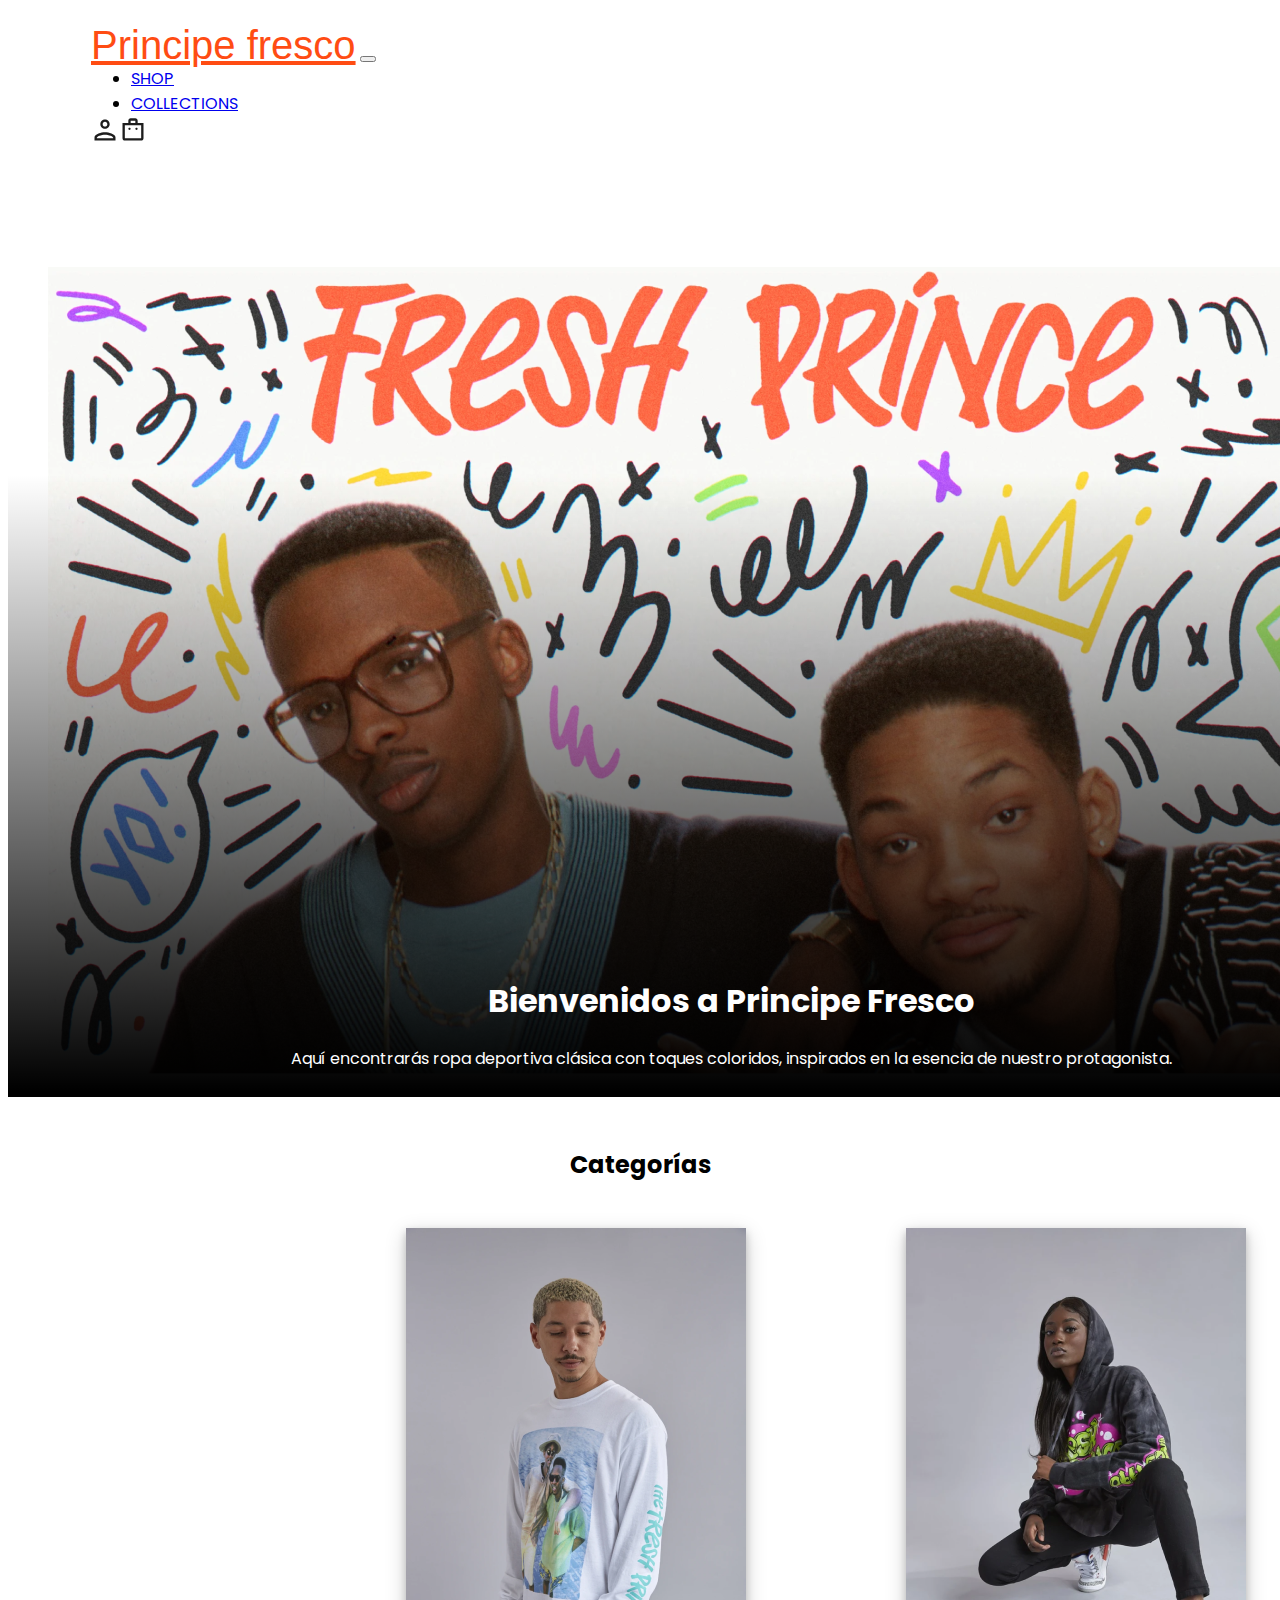
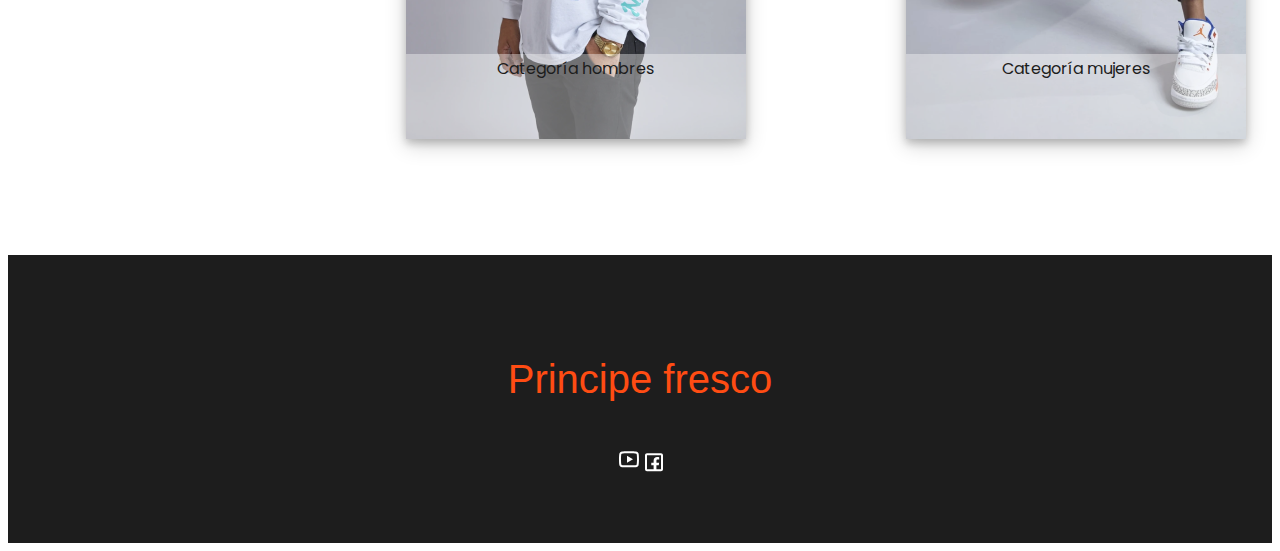
<file: index.html>
<!DOCTYPE html>
<html lang="es">
    <head>
        <meta charset="UTF-8" />
        <meta http-equiv="X-UA-Compatible" content="IE=edge" />
        <meta name="viewport" content="width=device-width, initial-scale=1.0" />
        <title>Principe fresco</title>
        <link href="http://fonts.cdnfonts.com/css/vegan-style-personal-use" rel="stylesheet" />
        <link href="https://cdn.jsdelivr.net/npm/bootstrap@5.0.0-beta3/dist/css/bootstrap.min.css" rel="stylesheet" integrity="sha384-eOJMYsd53ii+scO/bJGFsiCZc+5NDVN2yr8+0RDqr0Ql0h+rP48ckxlpbzKgwra6" crossorigin="anonymous" />
        <link rel="preconnect" href="https://fonts.gstatic.com" />
        <link href="https://fonts.googleapis.com/css2?family=Poppins:wght@400;600;700&display=swap" rel="stylesheet" />
        <link rel="stylesheet" href="./css/style.css" />
    </head>
    <body>
        <header>
            <nav class="nav-container navbar navbar-expand-lg navbar-light bg-light fixed-top">
                <div class="container-fluid nav-main-container">
                    <a class="navbar-brand" href="index.html" id="navbar-logo">Principe fresco</a>
                    <button class="navbar-toggler" type="button" data-bs-toggle="collapse" data-bs-target="#navbarSupportedContent" aria-controls="navbarSupportedContent" aria-expanded="false" aria-label="Toggle navigation">
                        <span class="navbar-toggler-icon"></span>
                    </button>
                    <div class="collapse navbar-collapse" id="navbarSupportedContent">
                        <ul class="navbar-nav class-shop">
                          <li class="nav-item">
                            <a class="nav-link" href="shop.html">SHOP</a>
                          </li>
                          <li class="nav-item">
                            <a class="nav-link" href="collections.html"> COLLECTIONS</a>
                          </li>
                        </ul>
                    </div>
                    <div class="nav-icons">
                        <a href="compra.html"><img src="img/profile.svg" alt="" /></a>
                        <a href="compra.html"><img src="img/shop.svg" alt="" /></a>
                    </div>
                </div>
            </nav>
        </header>
        <main id="index-main">
            <section class="welcome-container">
                <figure class="main-img-container">
                    <img class="img-fluid" src="img/cover.png" alt="Cover" />
                </figure>
                <div class="gradient"></div>
                <div class="main-img-text">
                    <h1>Bienvenidos a Principe Fresco</h1>
                    <p>Aquí encontrarás ropa deportiva clásica con toques coloridos, inspirados en la esencia de nuestro protagonista.</p>
                </div>
            </section>
            <section class="index-categories-container">
                <h2>Categorías</h2>
                <div class="index-categories-img">
                    <a href="shop.html">
                        <figure class="categorie">
                            <img class="img-fluid" src="./img/man-product1.png" alt="Categoría de hombres" />
                            <figcaption>Categoría hombres</figcaption>
                        </figure>
                    </a>
                    <a href="shop.html">
                        <figure class="categorie">
                            <img class="img-fluid" src="./img/woman-product1.png" alt="Categoría de mujeres" />
                            <figcaption>Categoría mujeres</figcaption>
                        </figure>
                    </a>
                </div>
            </section>
        </main>
        <footer>
            <div class="footer-bottom">
                <p>Principe fresco</p>
                <div class="icons-footer-container">
                    <img src="img/yt-icon.svg" alt="Logo de youtube" />
                    <img src="img/fb-icon.svg" alt="Logo de facebook" />
                </div>                
            </div>
        </footer>
        <script src="https://cdn.jsdelivr.net/npm/bootstrap@5.0.0-beta3/dist/js/bootstrap.bundle.min.js" integrity="sha384-JEW9xMcG8R+pH31jmWH6WWP0WintQrMb4s7ZOdauHnUtxwoG2vI5DkLtS3qm9Ekf" crossorigin="anonymous"></script>
    </body>
</html>
</file>
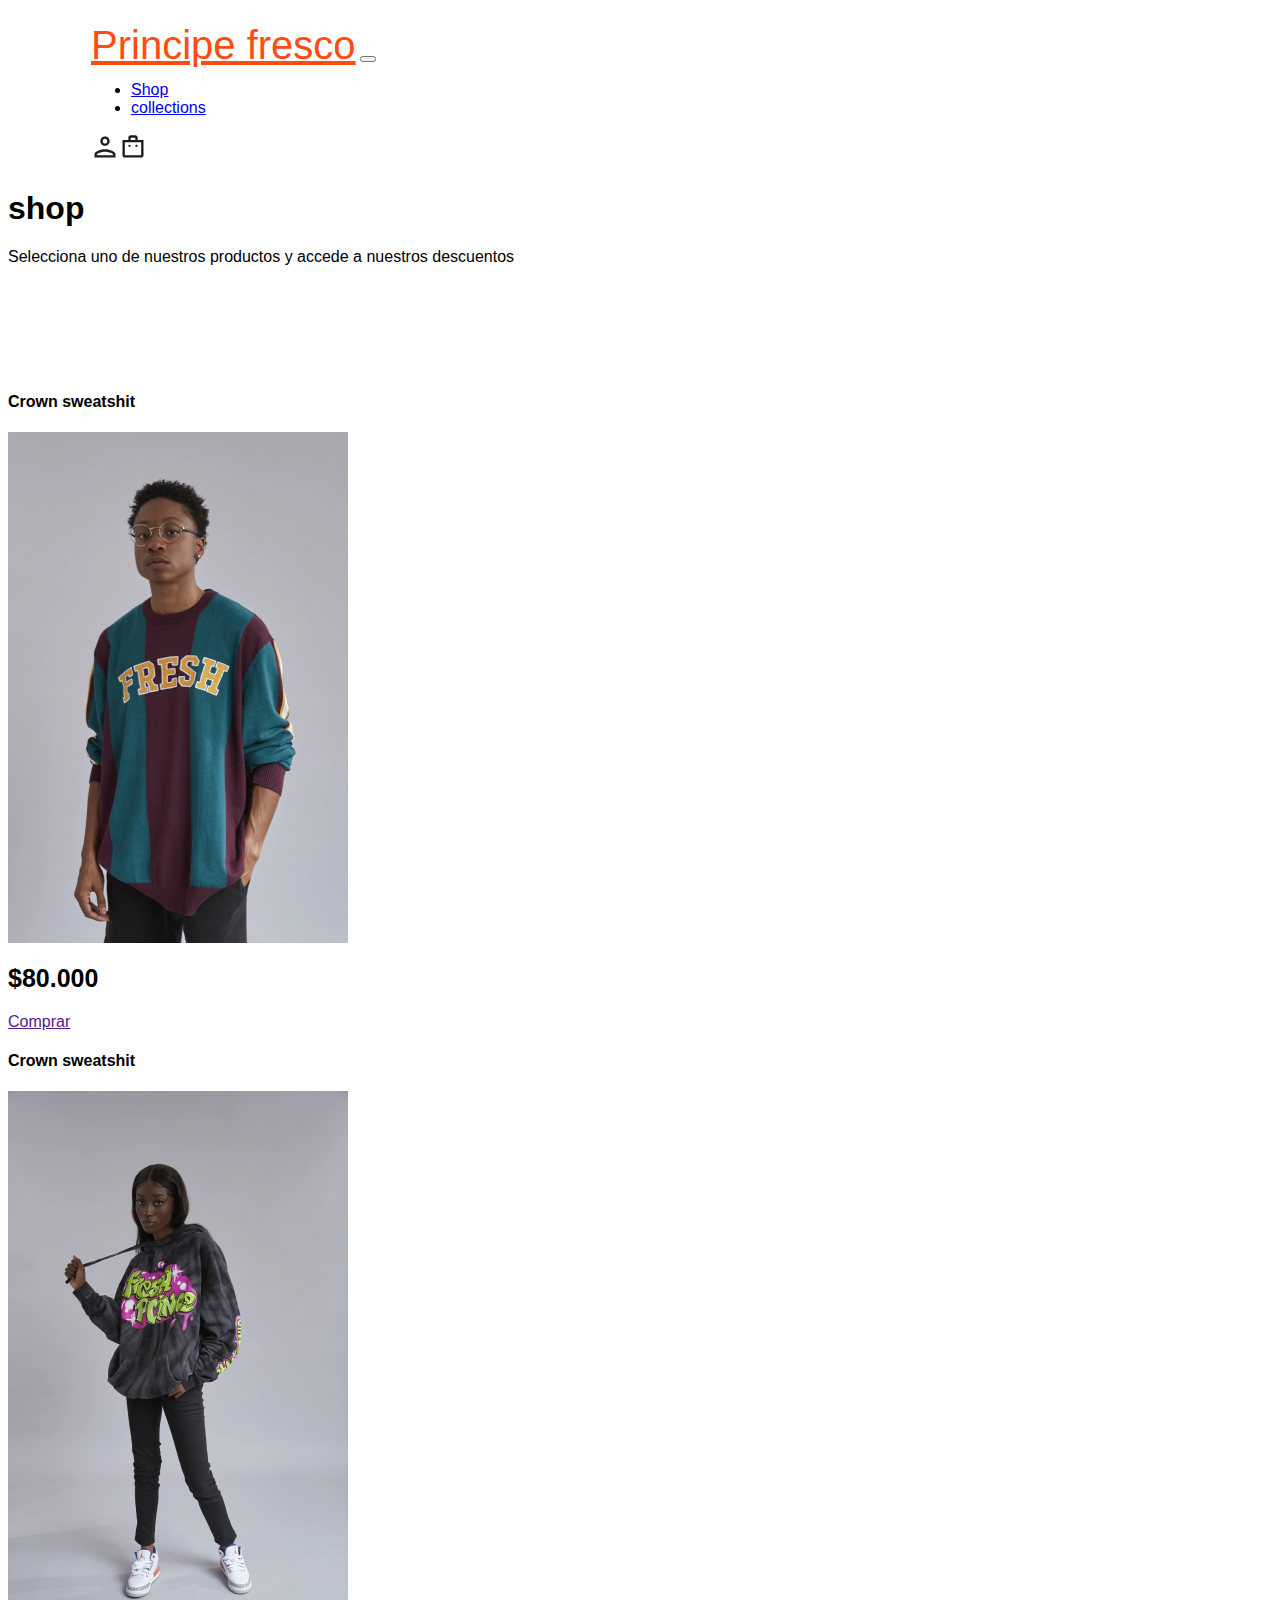
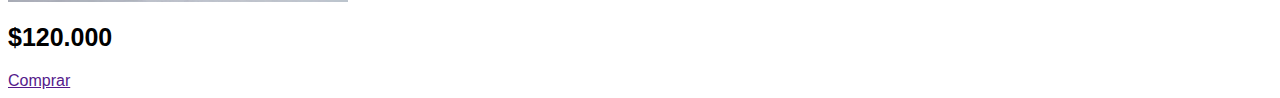
<file: collections.html>
<!DOCTYPE html>
<html lang="en">
<head>
    <meta charset="UTF-8">
    <meta http-equiv="X-UA-Compatible" content="IE=edge">
    <meta name="viewport" content="width=device-width, initial-scale=1.0">
    <title>Collections</title>
    <link href="http://fonts.cdnfonts.com/css/vegan-style-personal-use" rel="stylesheet">
    <link rel="stylesheet" href="css/style.css">
    <link href="https://cdn.jsdelivr.net/npm/bootstrap@5.0.1/dist/css/bootstrap.min.css" rel="stylesheet" integrity="sha384-+0n0xVW2eSR5OomGNYDnhzAbDsOXxcvSN1TPprVMTNDbiYZCxYbOOl7+AMvyTG2x" crossorigin="anonymous">

</head>
<body>
    <header>
        <nav class="nav-container navbar navbar-expand-lg navbar-light bg-light fixed-top">
            <div class="container-fluid nav-main-container">
                <a class="navbar-brand" href="index.html" id="navbar-logo">Principe fresco</a>
                <button class="navbar-toggler" type="button" data-bs-toggle="collapse" data-bs-target="#navbarSupportedContent" aria-controls="navbarSupportedContent" aria-expanded="false" aria-label="Toggle navigation">
                <span class="navbar-toggler-icon"></span>
                </button>
                <div class="collapse navbar-collapse" id="navbarSupportedContent">
                    <ul class="navbar-nav me-auto mb-2 mb-lg-0">
                      <li class="nav-item">
                        <a class="nav-link" aria-current="page" href="shop.html">Shop</a>
                      </li>
                      <li class="nav-item">
                        <a class="nav-link" href="collections.html">collections</a>
                      </li>
                    </ul>
                </div>
                <div class="nav-icons">
                    <a href="compra.html"><img src="img/profile.svg" alt=""></a>
                    <a href="compra.html"><img src="img/shop.svg" alt=""></a>
                </div>                
            </div>            
        </nav>
    </header>
        <main>
            <div class="pricing-header px-3 py-3 pt-md-5 pb-md-4 my-4 mx-auto text-center">
                <h1 class="display-4 mt-4">shop</h1>
                <p class="lead">Selecciona uno de nuestros productos y accede a nuestros descuentos</p>
            </div>
    
            <div class="container" id="lista-productos">
                
                <div class="card-deck mb-3 text-center">
                    
                    <div class="card mb-4 shadow-sm">
                        <div class="card-header">
                            <h4 class="my-0 font-weight-bold">Crown sweatshit</h4>
                        </div>
                        <div class="card-body">
                            <img src="./img/Rectangle 4.png" class="card-img-top">
                            <h1 class="card-title pricing-card-title precio">$<span class="">80.000</span></h1>
                            <a href="" class="btn btn-block btn-primary agregar-carrito" data-id="1">Comprar</a>
                        </div>
                    </div>
    
                    <div class="card mb-4 shadow-sm">
                        <div class="card-header">
                            <h4 class="my-0 font-weight-bold">Crown sweatshit</h4>
                        </div>
                        <div class="card-body">
                            <img src="./img/Frame 18.png" class="card-img-top">
                            <h1 class="card-title pricing-card-title precio">$<span class="">120.000 </span></h1>
    
                            <a href="" class="btn btn-block btn-primary agregar-carrito" data-id="2">Comprar</a>
                        </div>
                    </div>





    <script src="https://cdn.jsdelivr.net/npm/@popperjs/core@2.9.2/dist/umd/popper.min.js" integrity="sha384-IQsoLXl5PILFhosVNubq5LC7Qb9DXgDA9i+tQ8Zj3iwWAwPtgFTxbJ8NT4GN1R8p" crossorigin="anonymous"></script>
   <script src="https://cdn.jsdelivr.net/npm/bootstrap@5.0.1/dist/js/bootstrap.min.js" integrity="sha384-Atwg2Pkwv9vp0ygtn1JAojH0nYbwNJLPhwyoVbhoPwBhjQPR5VtM2+xf0Uwh9KtT" crossorigin="anonymous"></script>
    <script src="https://cdn.jsdelivr.net/npm/bootstrap@5.0.1/dist/js/bootstrap.bundle.min.js" integrity="sha384-gtEjrD/SeCtmISkJkNUaaKMoLD0//ElJ19smozuHV6z3Iehds+3Ulb9Bn9Plx0x4" crossorigin="anonymous"></script>
</body>
</html>
</file>
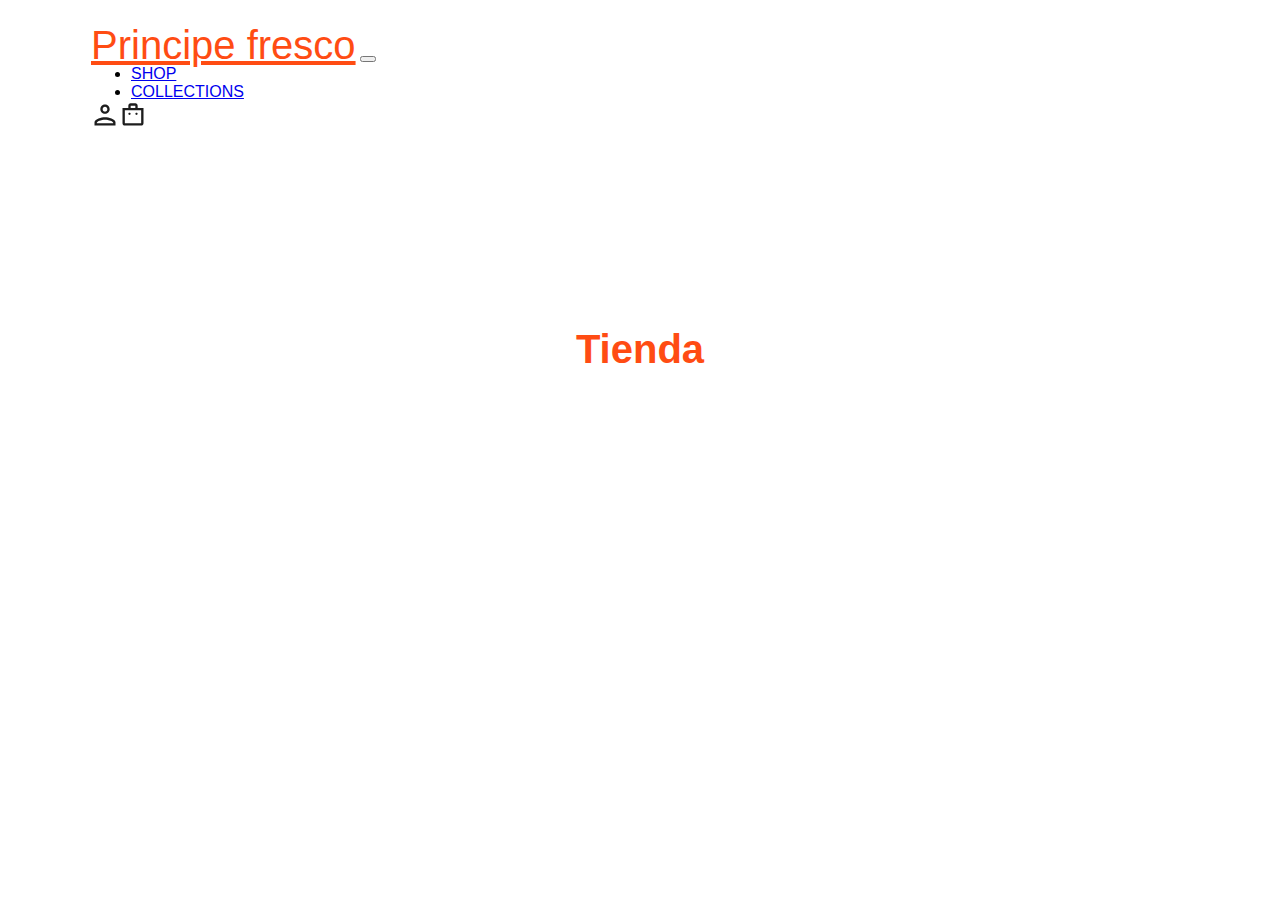
<file: shop.html>
<!DOCTYPE html>
<html lang="en">
<head>
    <meta charset="UTF-8">
    <meta http-equiv="X-UA-Compatible" content="IE=edge">
    <meta name="viewport" content="width=device-width, initial-scale=1.0">
    <title>tienda</title>
    <link rel="stylesheet" href="./css/style.css">
    <link rel="stylesheet" href="./css/shop.css">
    <link href="https://cdn.jsdelivr.net/npm/bootstrap@5.0.1/dist/css/bootstrap.min.css" rel="stylesheet" integrity="sha384-+0n0xVW2eSR5OomGNYDnhzAbDsOXxcvSN1TPprVMTNDbiYZCxYbOOl7+AMvyTG2x" crossorigin="anonymous">
    <link href="http://fonts.cdnfonts.com/css/vegan-style-personal-use" rel="stylesheet">
</head>
<body>
<header>
    <nav class="nav-container navbar navbar-expand-lg navbar-light bg-light fixed-top">
        <div class="container-fluid nav-main-container">
            <a class="navbar-brand" href="index.html" id="navbar-logo">Principe fresco</a>
            <button class="navbar-toggler" type="button" data-bs-toggle="collapse" data-bs-target="#navbarSupportedContent" aria-controls="navbarSupportedContent" aria-expanded="false" aria-label="Toggle navigation">
            <span class="navbar-toggler-icon"></span>
            </button>
            <div class="collapse navbar-collapse" id="navbarSupportedContent">
                <ul class="navbar-nav class-shop">
                  <li class="nav-item">
                    <a class="nav-link" aria-current="page" href="shop.html">SHOP</a>
                  </li>
                  <li class="nav-item">
                    <a class="nav-link" href="collections.html"> COLLECTIONS</a>
                  </li>
                </ul>
            </div>
            <div class="nav-icons">
                <a href="compra.html"><img src="img/profile.svg" alt=""></a>
                <a href="compra.html"><img src="img/shop.svg" alt=""></a>
            </div>                
        </div>            
    </nav>
</header>

  <div class="container">
    <br><br>
    <h2 class="Shoptitle">Tienda</h2>
    <div class="row">
      
      <div class="row row-cols-1 row-cols-md-4 g-4" id="product">
      </div>
    </div>
  </div>
<script src="js/index.js"></script>
    <script src="https://cdn.jsdelivr.net/npm/@popperjs/core@2.9.2/dist/umd/popper.min.js" integrity="sha384-IQsoLXl5PILFhosVNubq5LC7Qb9DXgDA9i+tQ8Zj3iwWAwPtgFTxbJ8NT4GN1R8p" crossorigin="anonymous"></script>
    <script src="https://cdn.jsdelivr.net/npm/bootstrap@5.0.1/dist/js/bootstrap.min.js" integrity="sha384-Atwg2Pkwv9vp0ygtn1JAojH0nYbwNJLPhwyoVbhoPwBhjQPR5VtM2+xf0Uwh9KtT" crossorigin="anonymous"></script>
    <script src="https://cdn.jsdelivr.net/npm/bootstrap@5.0.1/dist/js/bootstrap.bundle.min.js" integrity="sha384-gtEjrD/SeCtmISkJkNUaaKMoLD0//ElJ19smozuHV6z3Iehds+3Ulb9Bn9Plx0x4" crossorigin="anonymous"></script>
</body>
</html>
</file>
<file: css/style.css>
:root {
    --logo-color: #ff4c13;
    --black: #1d1d1d;
    --blue: #4276fb;
}

body {
    font-family: "Poppins", sans-serif;
}

#navbar-logo {
    font-family: "Vegan Style Personal Use", sans-serif;
    color: var(--logo-color);
    font-size: 2.5rem;
    line-height: 2.5rem;
}

.nav-icons {
    display: flex;
}

.nav-main-container {
    margin: 25px 83px;
}

#index-main {
    margin: 100px 0;
}

.welcome-container {
    display: grid;
    grid-template-columns: 1fr;
    grid-template-rows: repeat(3, 1fr);
}

.main-img-container {
    grid-area: 1/1/4/2;
}

.gradient {
    width: 100%;
    height: 100%;
    background: linear-gradient(180deg, rgba(255, 255, 255, 0) 26.42%, #000000 99.33%);
    grid-area: 1/1/4/2;
}

.main-img-text {
    grid-area: 3/1/4/2;
    color: white;
    align-self: flex-end;
    justify-self: center;
    text-align: center;
    margin-bottom: 10px;
}

.index-categories-container {
    margin: 50px 83px;
    text-align: center;
}

.index-categories-img {
    display: grid;
    grid-template-columns: 1fr 1fr;
    gap: 80px;
    width: 50%;
    margin: 30px auto 0;
}

.index-categories-img > a {
    text-decoration: none;
    color: var(--black);
}

.index-categories-img > a:hover {
    transition: all 0.8s;
    transform: scale3d(1.05, 1.05, 1.05);
}

.categorie {
    display: grid;
    grid-template-columns: 1fr;
    grid-template-rows: repeat(12, 1fr);
    box-shadow: 0 4px 8px 0 #00000033, 0 6px 20px 0 #00000030;
}

.categorie > img {
    grid-area: 1/1/13/2;
}

.categorie > figcaption {
    grid-area: 11/1/13/2;
    padding: 2px 0;
    background-color: #ffffff61;
}

.footer-bottom {
    background-color: var(--black);
    padding: 64px 0;
    color: white;
    display: flex;
    flex-direction: column;
    align-items: center;
    justify-content: center;
}

.footer-bottom > p {
    margin-bottom: 48px;
    font-family: "Vegan Style Personal Use", sans-serif;
    color: var(--logo-color);
    font-size: 2.5rem;
    line-height: 2.5rem;
}
.nav-icons {
    display: flex;
}

.class-shop {
    margin: auto;
}

.class-shop a {
    font-size: 16px;
}

.container {
    margin-top: 10%;
}

.titulo-1 {
    font-size: 45px;
    font-weight: bold;
    margin-bottom: 10px;
}

.precio {
    font-size: 25px;
    margin-bottom: 20px;
}

.tallas {
    margin-bottom: 30px;
}

.tallas h5 {
    margin-bottom: 20px;
}

.tallas span {
    margin-right: 20px;
}

.but-ons {
    margin-bottom: 15px;
}

.but-ons button {
    width: 80%;
}

.model-1 img{
    margin-bottom: 20px;
}

.model-2 img{
width:40%;
margin-bottom: 20px;
margin-left: 55%;
}

.texto {
    text-align: left;
    font-size: 20px;
    margin-top: 30px;
}

.sizing{
    margin-top: 45px;
}
.sizing a{
    
    font-size: 17px;
 color: #000000;
}
.sizing a:hover{
    color: orangered !important;
}

#index-main{
    margin: 100px 0;
}
.welcome-container{
    display: grid;
    grid-template-columns: 1fr;
    grid-template-rows: repeat(3,1fr);
}

.main-img-container {
    grid-area: 1/1/4/2;
}

.gradient {
    width: 100%;
    height: 100%;
    background: linear-gradient(180deg, rgba(255, 255, 255, 0) 26.42%, #000000 99.33%);
    grid-area: 1/1/4/2;
}

.main-img-text{
    grid-area: 3/1/4/2;
    color: white;
    align-self: flex-end;
    justify-self: center;
    text-align: center;
    margin-bottom: 10px;
}


/* Compra */

.text-right{
    text-align: right;
}

.btn-compra{
 width: 70%;
 text-align: center;
}
.less{
    background-color: red;
    width: 26px;
        height: 25px;
   line-height: 0px;
    vertical-align: middle;
    margin-bottom: 5px ;
    border-radius:50%;
    text-align: center;
    font-weight: bold;
    color:white;
    
    
}
#imgComp{
    width: 60px;
    height: 100px;
}
#containerPago{
    display: none;
}
.plus{
    background-color: green;
    width: 26px;
        height: 25px;
   
    line-height: 0px;
   
    vertical-align: middle;
    margin-bottom: 5px ;
    border-radius:50%;
    text-align: left;
    
    font-weight: bold;
    color:white;
}
</file>
<file: css/shop.css>
.Shoptitle{
    text-align: center;
    font-family: "Vegan Style Personal Use", sans-serif;
    color: var(--logo-color);
    font-size: 2.5rem;
    line-height: 2.5rem;
}

.card{
    align-items: center;
    text-align: center;
}
</file>
